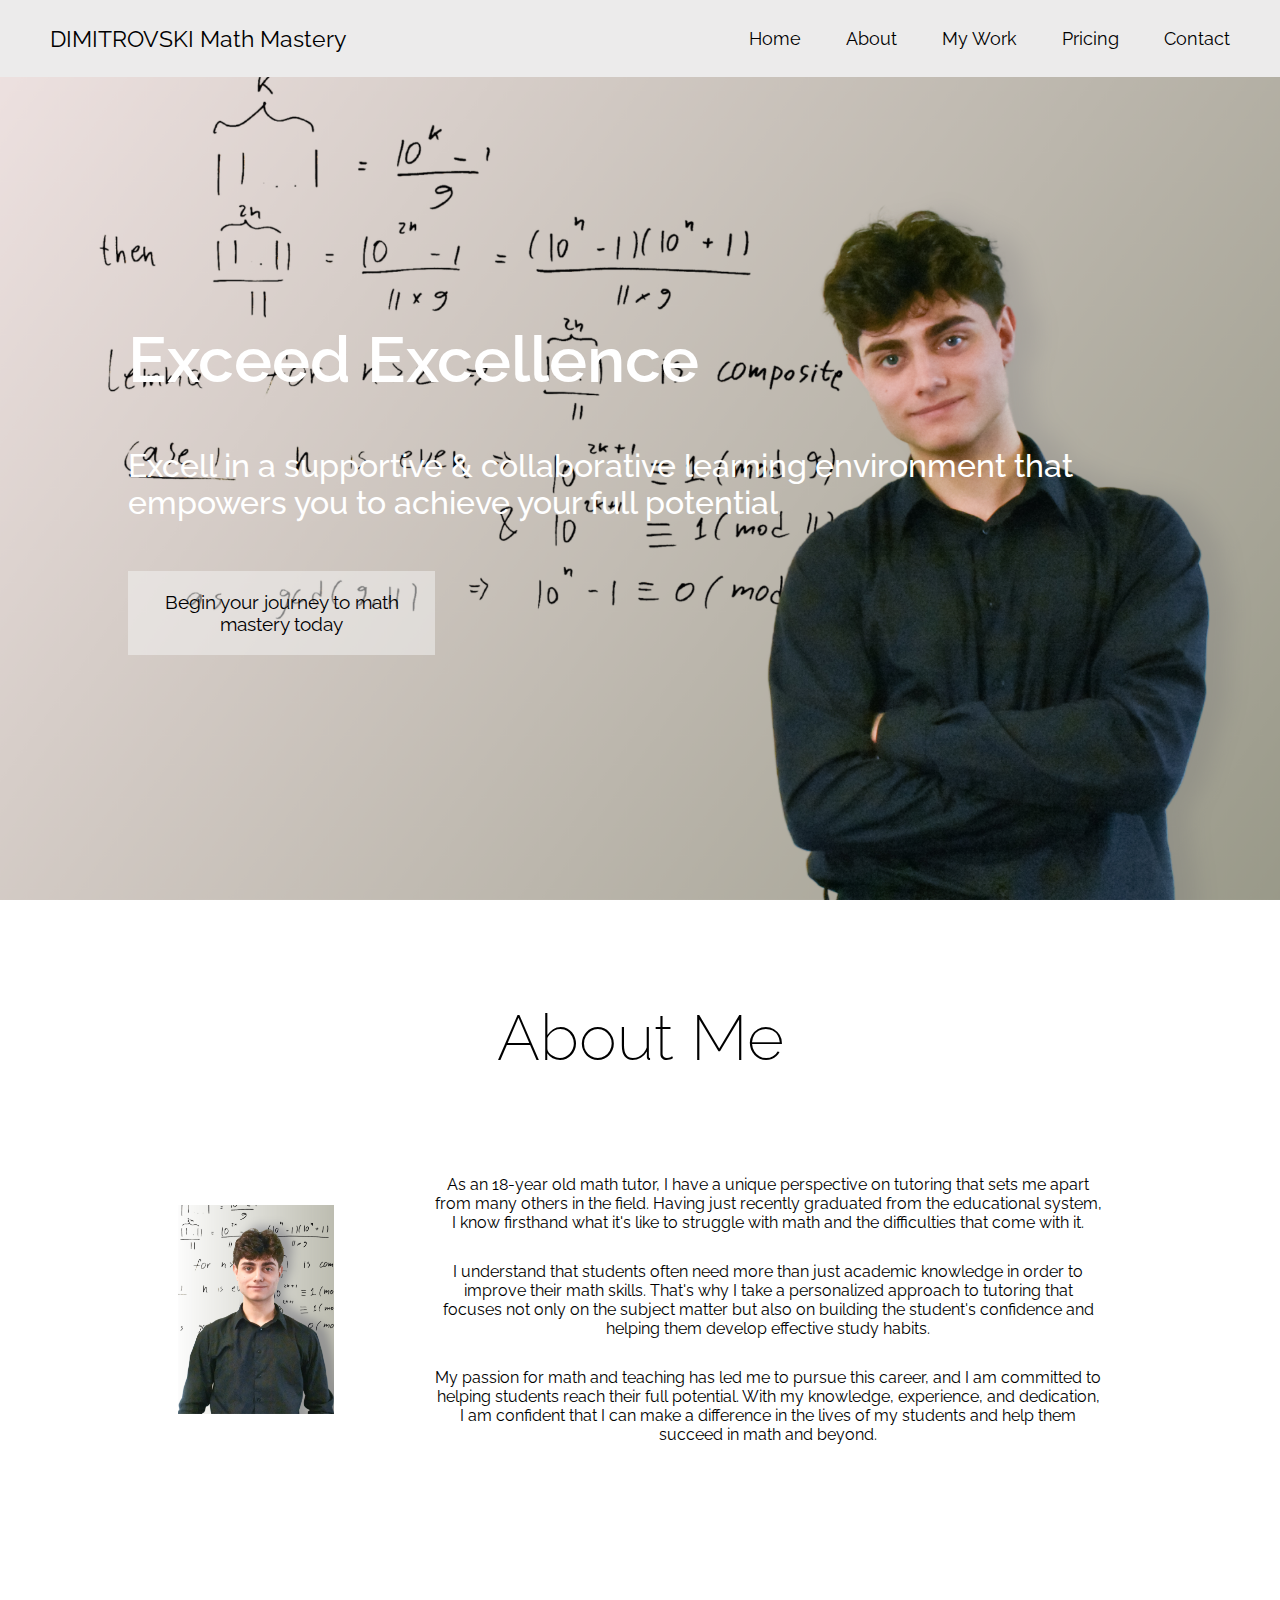
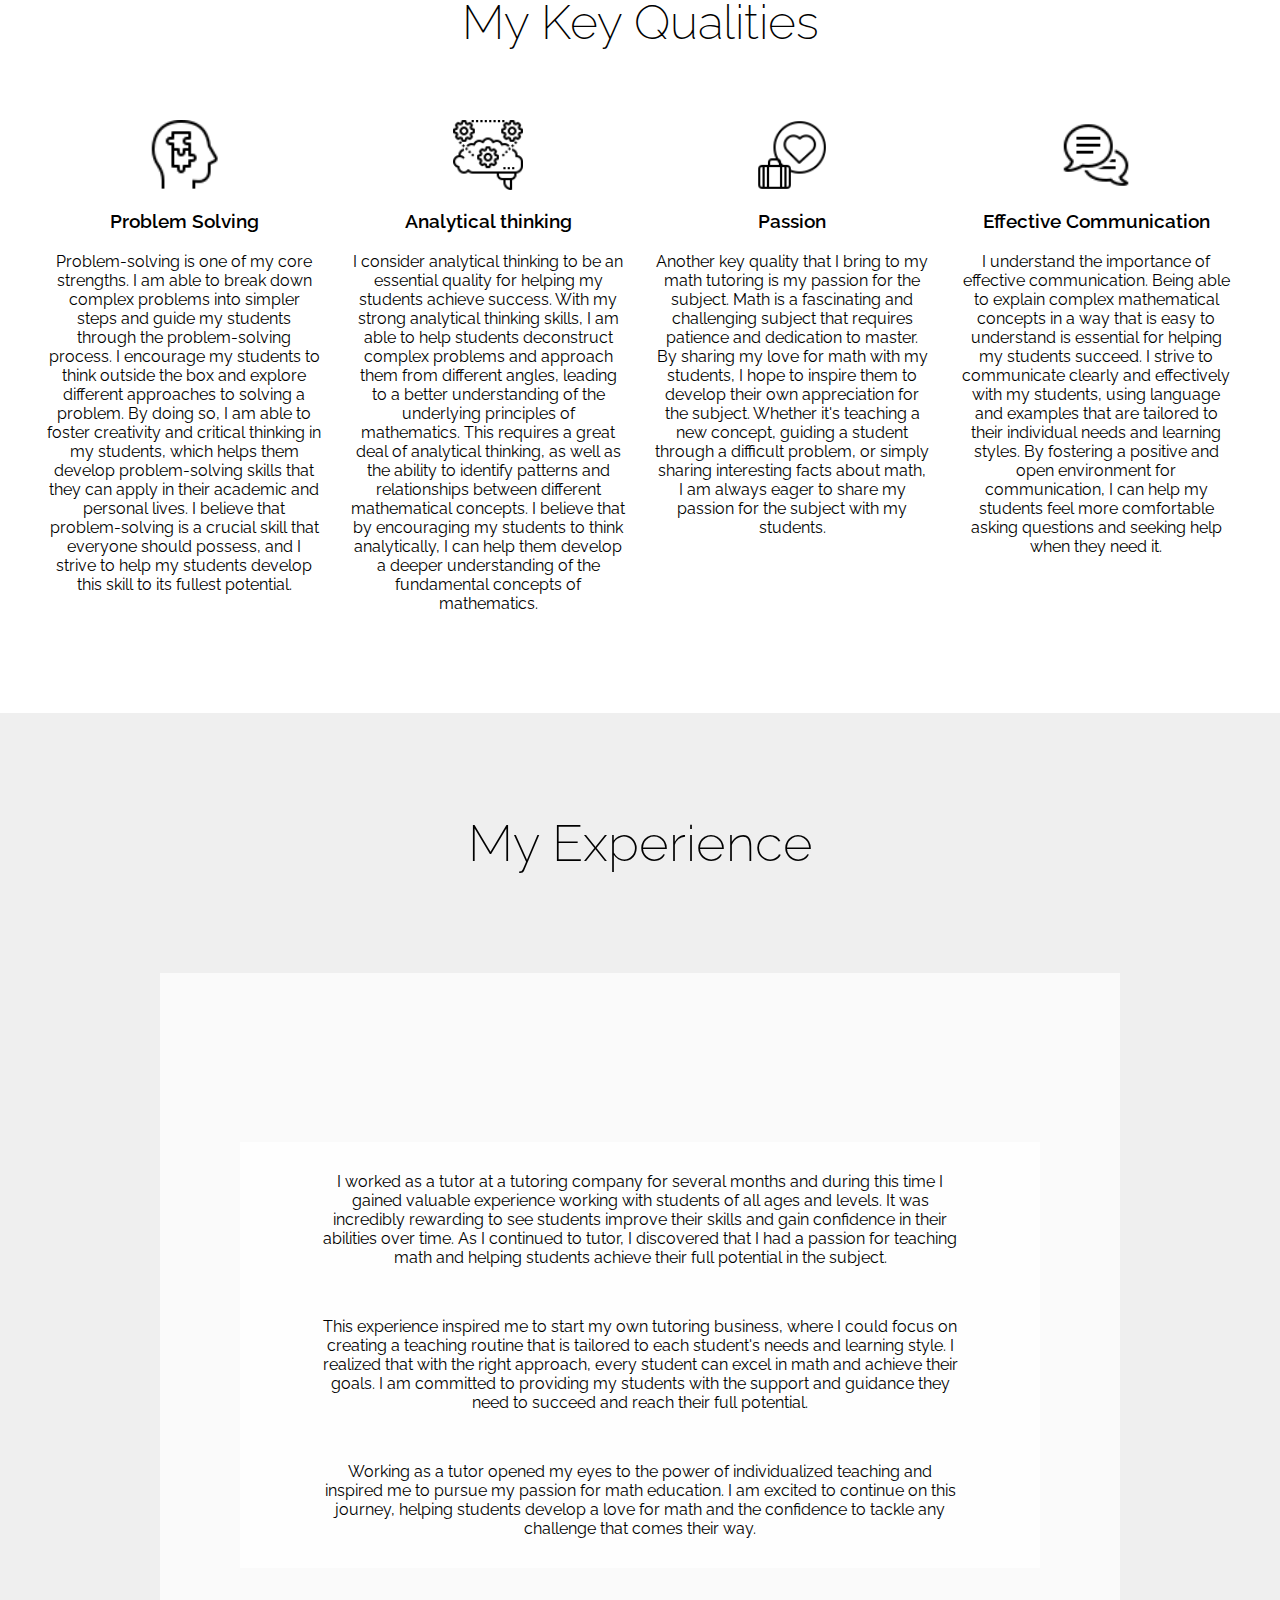
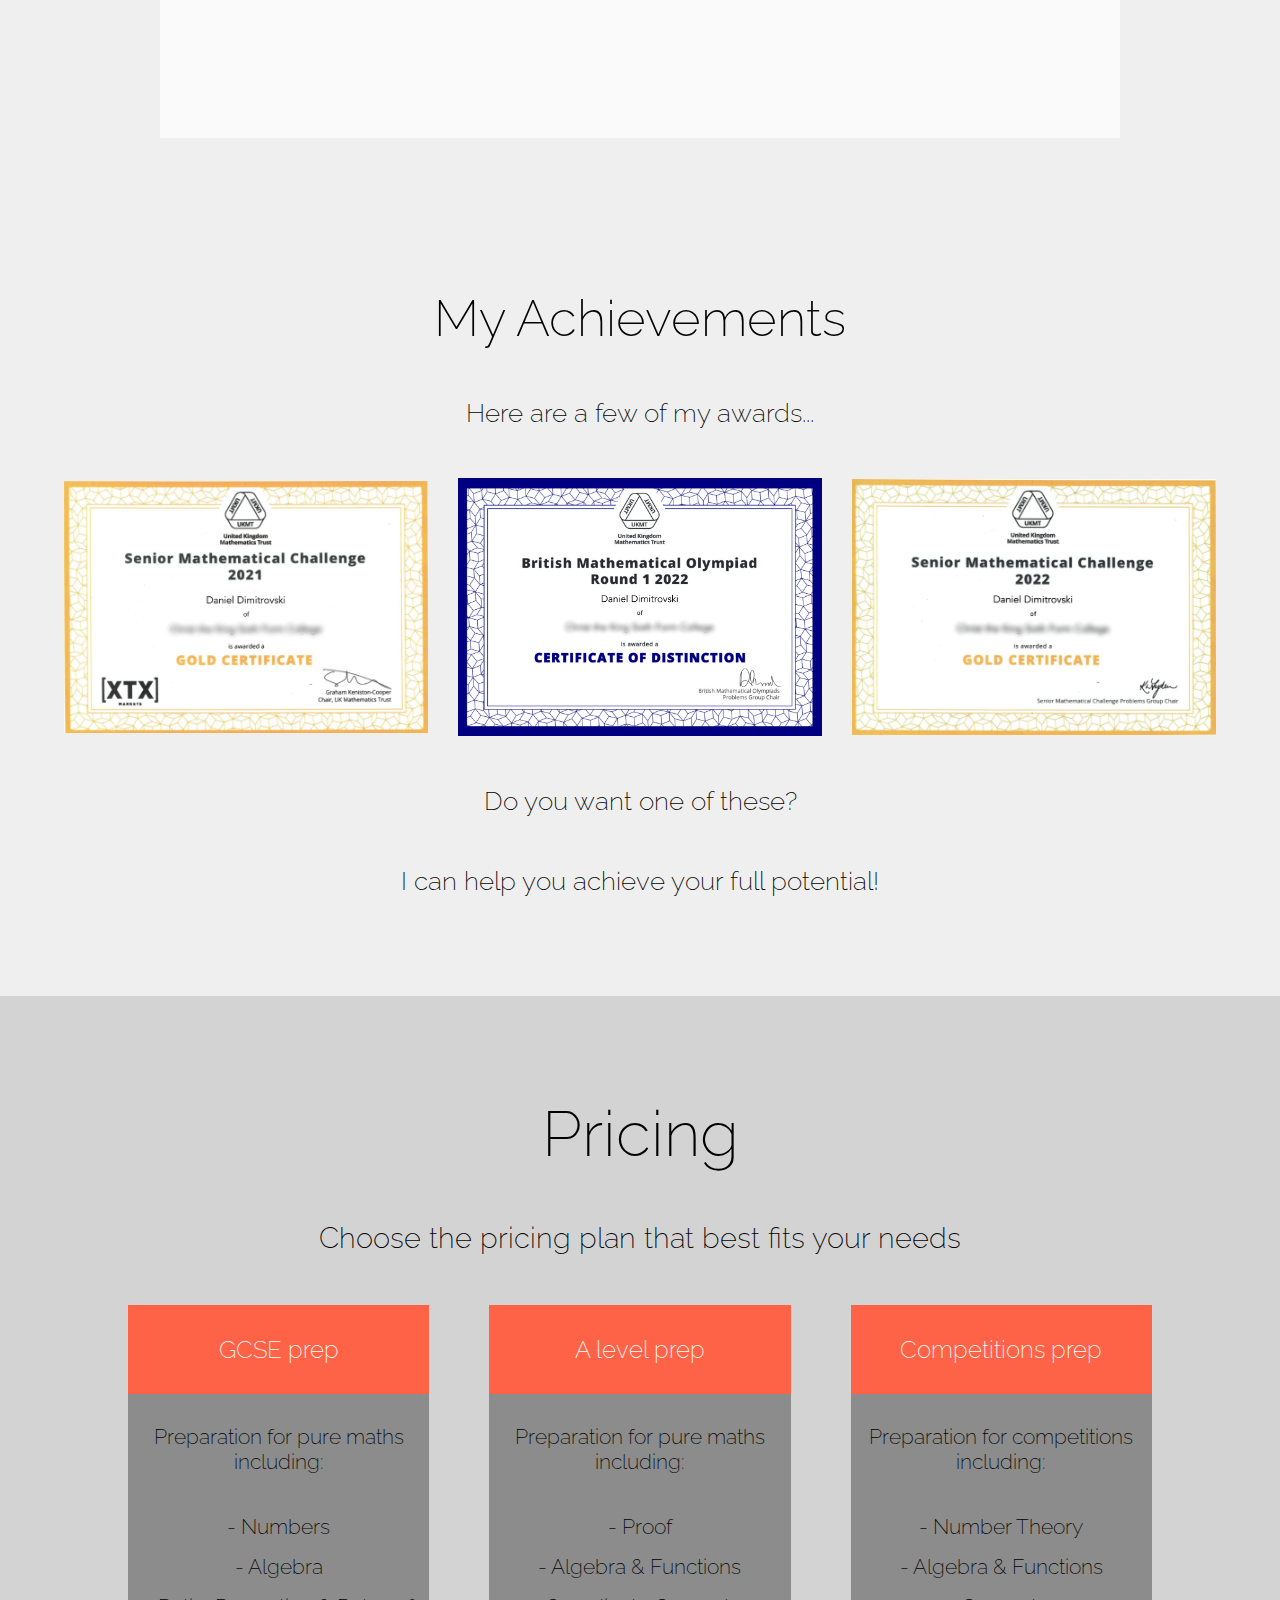
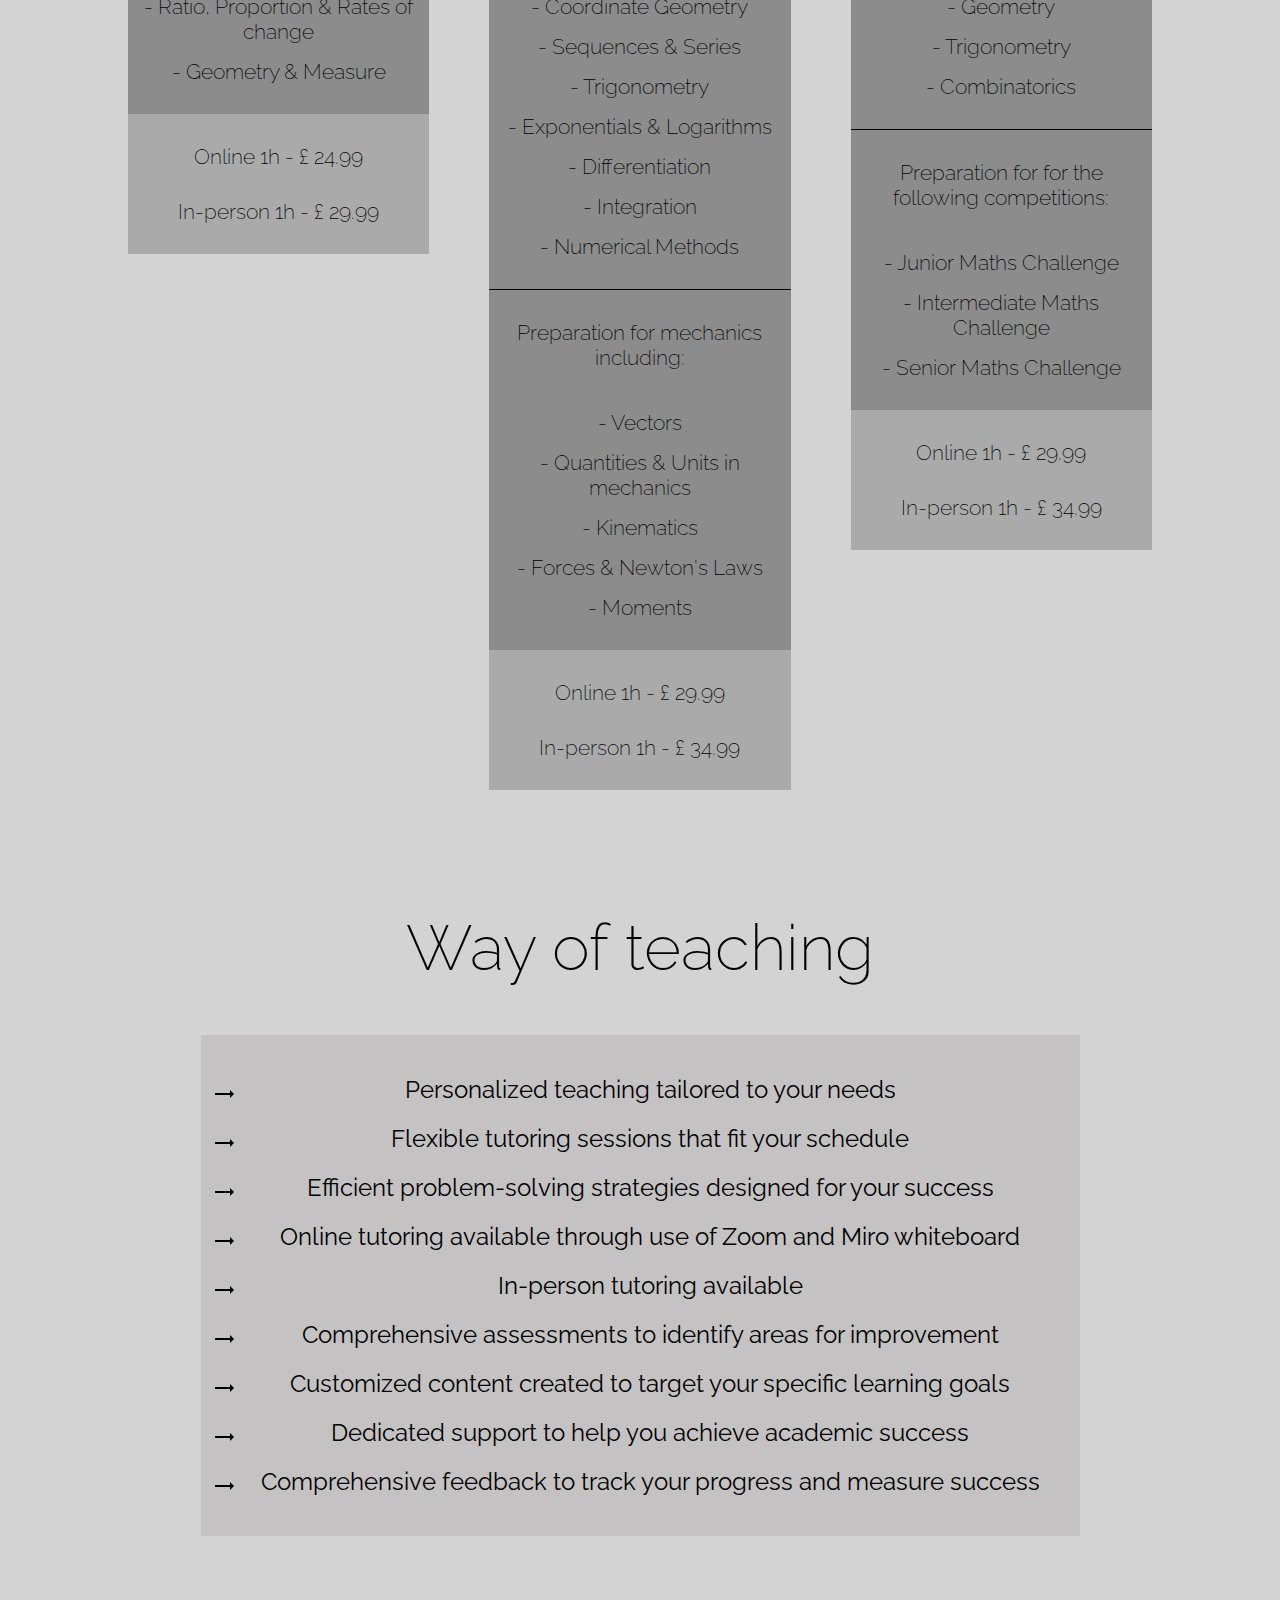
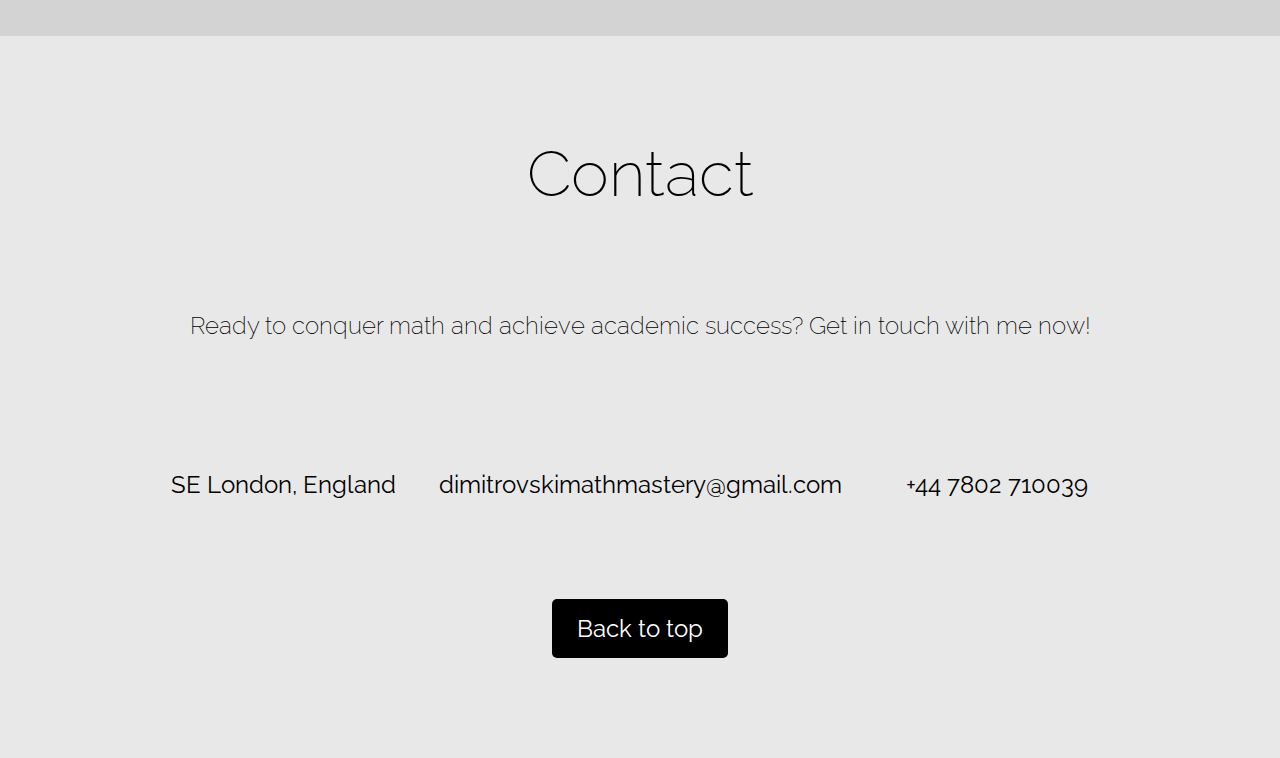
<file: index.html>
<!DOCTYPE html>
<html lang="en">
  <head>
    <meta charset="UTF-8" />
    <meta name="viewport" content="width=device-width, initial-scale=1.0" />
    <title>DIMITROVSKI Math Mastery</title>
    <link
      rel="stylesheet"
      href="https://cdnjs.cloudflare.com/ajax/libs/font-awesome/6.4.2/css/all.min.css"
      integrity="sha512-z3gLpd7yknf1YoNbCzqRKc4qyor8gaKU1qmn+CShxbuBusANI9QpRohGBreCFkKxLhei6S9CQXFEbbKuqLg0DA=="
      crossorigin="anonymous"
      referrerpolicy="no-referrer"
    />
    <link rel="preconnect" href="https://fonts.googleapis.com" />
    <link rel="preconnect" href="https://fonts.gstatic.com" crossorigin />
    <link
      href="https://fonts.googleapis.com/css2?family=Raleway:wght@300;400;500;600;700&display=swap"
      rel="stylesheet"
    />
    <link rel="stylesheet" href="./css-styles/header.css" />
    <link rel="stylesheet" href="./css-styles/about.css" />
    <link rel="stylesheet" href="./css-styles/work.css" />
    <link rel="stylesheet" href="./css-styles/price.css" />
    <link rel="stylesheet" href="./css-styles/contact.css" />
  </head>
  <body>
    <header>
      <nav class="flex justify-content-space-between align-items-center">
        <a href="#">DIMITROVSKI Math Mastery</a>
        <ul class="nav-menu flex justify-content-space-between">
          <li>
            <a href="#" class="nav-link flex align-items-center"
              ><i class="fa-solid fa-house"></i> Home</a
            >
          </li>
          <li>
            <a href="#about" class="nav-link flex align-items-center"
              ><i class="fa-solid fa-user-tie"></i> About</a
            >
          </li>
          <li>
            <a href="#work" class="nav-link flex align-items-center"
              ><i class="fa-solid fa-laptop-file"></i> My Work</a
            >
          </li>
          <li>
            <a href="#pricing" class="nav-link flex align-items-center"
              ><i class="fa-solid fa-sack-dollar"></i> Pricing</a
            >
          </li>
          <li>
            <a href="#contact" class="nav-link flex align-items-center"
              ><i class="fa-solid fa-address-card"></i> Contact</a
            >
          </li>
        </ul>
        <div class="hamburger">
          <span class="bar"> </span>
          <span class="bar"> </span>
          <span class="bar"> </span>
        </div>
      </nav>
      <section class="banner flex direction-column justify-content-center">
        <h1 class="color-white">Exceed Excellence</h1>
        <p class="color-white">
          Excell in a supportive & collaborative learning environment that
          empowers you to achieve your full potential
        </p>

        <a href="#about" class="text-center"
          >Begin your journey <span>to math mastery today</span></a
        >
      </section>
    </header>

    <main>
      <section id="about" class="about flex direction-column">
        <div class="about-me flex direction-column align-items-center">
          <h2>About Me</h2>
          <div
            class="container flex align-items-center justify-content-center margin-right-minus100"
          >
            <div class="inner-picture">
              <div class="image margin-right-100">
                <img
                  src="./images/about-image-me.png"
                  alt="picture of the tutor (me)"
                />
              </div>
            </div>

            <div class="inner-text">
              <div
                class="flex direction-column align-items-center justify-content-space-between text-center margin-right-100"
              >
                <p>
                  As an 18-year old math tutor, I have a unique perspective on
                  tutoring that sets me apart from many others in the field.
                  Having just recently graduated from the educational system, I
                  know firsthand what it's like to struggle with math and the
                  difficulties that come with it.
                </p>
                <p>
                  I understand that students often need more than just academic
                  knowledge in order to improve their math skills. That's why I
                  take a personalized approach to tutoring that focuses not only
                  on the subject matter but also on building the student's
                  confidence and helping them develop effective study habits.
                </p>
                <p>
                  My passion for math and teaching has led me to pursue this
                  career, and I am committed to helping students reach their
                  full potential. With my knowledge, experience, and dedication,
                  I am confident that I can make a difference in the lives of my
                  students and help them succeed in math and beyond.
                </p>
              </div>
            </div>
          </div>
        </div>

        <div class="key-qualities flex direction-column align-items-center">
          <h2>My Key Qualities</h2>
          <div class="key-qualities-container flex margin-right-minus30">
            <div class="inner">
              <div
                class="flex direction-column align-items-center margin-right-30 text-center"
              >
                <div>
                  <img
                    src="./icons/problem-solving-icon.png"
                    alt="problem solving icon"
                  />
                </div>
                <h3>Problem Solving</h3>
                <p>
                  Problem-solving is one of my core strengths. I am able to
                  break down complex problems into simpler steps and guide my
                  students through the problem-solving process. I encourage my
                  students to think outside the box and explore different
                  approaches to solving a problem. By doing so, I am able to
                  foster creativity and critical thinking in my students, which
                  helps them develop problem-solving skills that they can apply
                  in their academic and personal lives. I believe that
                  problem-solving is a crucial skill that everyone should
                  possess, and I strive to help my students develop this skill
                  to its fullest potential.
                </p>
              </div>
            </div>

            <div class="inner">
              <div
                class="flex direction-column align-items-center margin-right-30 text-center"
              >
                <div>
                  <img
                    src="./icons/analytical-icon.png"
                    alt="analytical thinking icon"
                  />
                </div>
                <h3>Analytical thinking</h3>
                <p>
                  I consider analytical thinking to be an essential quality for
                  helping my students achieve success. With my strong analytical
                  thinking skills, I am able to help students deconstruct
                  complex problems and approach them from different angles,
                  leading to a better understanding of the underlying principles
                  of mathematics. This requires a great deal of analytical
                  thinking, as well as the ability to identify patterns and
                  relationships between different mathematical concepts. I
                  believe that by encouraging my students to think analytically,
                  I can help them develop a deeper understanding of the
                  fundamental concepts of mathematics.
                </p>
              </div>
            </div>

            <div class="inner">
              <div
                class="flex direction-column align-items-center margin-right-30 text-center"
              >
                <div>
                  <img src="./icons/passion-icon.png" alt="passion icon" />
                </div>
                <h3>Passion</h3>
                <p>
                  Another key quality that I bring to my math tutoring is my
                  passion for the subject. Math is a fascinating and challenging
                  subject that requires patience and dedication to master. By
                  sharing my love for math with my students, I hope to inspire
                  them to develop their own appreciation for the subject.
                  Whether it's teaching a new concept, guiding a student through
                  a difficult problem, or simply sharing interesting facts about
                  math, I am always eager to share my passion for the subject
                  with my students.
                </p>
              </div>
            </div>

            <div class="inner">
              <div
                class="flex direction-column align-items-center margin-right-30 text-center"
              >
                <div>
                  <img src="./icons/communication-icon.png" alt="" />
                </div>
                <h3>Effective Communication</h3>
                <p>
                  I understand the importance of effective communication. Being
                  able to explain complex mathematical concepts in a way that is
                  easy to understand is essential for helping my students
                  succeed. I strive to communicate clearly and effectively with
                  my students, using language and examples that are tailored to
                  their individual needs and learning styles. By fostering a
                  positive and open environment for communication, I can help my
                  students feel more comfortable asking questions and seeking
                  help when they need it.
                </p>
              </div>
            </div>
          </div>
        </div>
      </section>

      <section id="work" class="work-section flex direction-column">
        <div class="experience flex direction-column align-items-center">
          <h2>My Experience</h2>
          <div
            class="experience-container flex justify-content-center align-items-center"
          >
            <div
              class="flex direction-column justify-content-center text-center"
            >
              <p>
                I worked as a tutor at a tutoring company for several months and
                during this time I gained valuable experience working with
                students of all ages and levels.
                <span
                  >It was incredibly rewarding to see students improve their
                  skills and gain confidence in their abilities over time.</span
                >
                As I continued to tutor, I discovered that I had a passion for
                teaching math and helping students achieve their full potential
                in the subject.
              </p>
              <p>
                This experience inspired me to start my own tutoring business,
                where I could focus on creating a teaching routine that is
                tailored to each student's needs and learning style. I realized
                that with the right approach, every student can excel in math
                and achieve their goals. I am committed to providing my students
                with the support and guidance they need to succeed and reach
                their full potential.
              </p>
              <p>
                <span>
                  Working as a tutor opened my eyes to the power of
                  individualized teaching and inspired me to pursue my passion
                  for math education. I am excited to continue on this journey,
                  helping students develop a love for math and the confidence to
                  tackle any challenge that comes their way.
                </span>
              </p>
            </div>
          </div>
        </div>
        <div class="achievements flex direction-column align-items-center">
          <h2>My Achievements</h2>
          <p>Here are a few of my awards...</p>
          <div class="awards-container flex align-items-center">
            <div class="award">
              <img
                src="./images/senior-2021.png"
                alt="senior maths challenge gold certificate"
              />
            </div>
            <div class="award">
              <img
                src="./images/BMO1-2022.png"
                alt="British math olympiad distinction certificate"
              />
            </div>
            <div class="award">
              <img
                src="./images/senior-2022.png"
                alt="senior maths challenge gold certificate"
              />
            </div>
          </div>
          <p>Do you want one of these?</p>
          <p>I can help you achieve your full potential!</p>
        </div>
      </section>

      <section
        id="pricing"
        class="pricing flex direction-column align-items-center"
      >
        <h2>Pricing</h2>
        <p>Choose the pricing plan that best fits your needs</p>
        <div class="pricing-container flex">
          <div class="gcse flex direction-column align-items-center">
            <div class="gcse-heading text-center">
              <h3 class="flex align-items-center justify-content-center">
                GCSE prep
              </h3>
            </div>

            <div class="gcse-text text-center">
              <p>Preparation for pure maths including:</p>
              <ul>
                <li>- Numbers</li>
                <li>- Algebra</li>
                <li>- Ratio, Proportion & Rates of change</li>
                <li>- Geometry & Measure</li>
              </ul>
            </div>
            <div class="gcse-price text-center">
              <p>Online 1h - &pound; 24.99</p>
              <p>In-person 1h - &pound; 29.99</p>
            </div>
          </div>

          <div class="alevel flex direction-column align-items-center">
            <div class="alevel-heading text-center">
              <h3 class="flex align-items-center justify-content-center">
                A level prep
              </h3>
            </div>

            <div class="alevel-text text-center">
              <p>Preparation for pure maths including:</p>
              <ul>
                <li>- Proof</li>
                <li>- Algebra & Functions</li>
                <li>- Coordinate Geometry</li>
                <li>- Sequences & Series</li>
                <li>- Trigonometry</li>
                <li>- Exponentials & Logarithms</li>
                <li>- Differentiation</li>
                <li>- Integration</li>
                <li>- Numerical Methods</li>
              </ul>
            </div>

            <div class="alevel-text text-center">
              <p>Preparation for mechanics including:</p>
              <ul>
                <li>- Vectors</li>
                <li>- Quantities & Units in mechanics</li>
                <li>- Kinematics</li>
                <li>- Forces & Newton's Laws</li>
                <li>- Moments</li>
              </ul>
            </div>

            <div class="alevel-price text-center">
              <p>Online 1h - &pound; 29.99</p>
              <p>In-person 1h - &pound; 34.99</p>
            </div>
          </div>

          <div class="competition flex direction-column align-items-center">
            <div class="competition-heading text-center">
              <h3 class="flex align-items-center justify-content-center">
                Competitions prep
              </h3>
            </div>

            <div class="competition-text text-center">
              <p>Preparation for competitions including:</p>
              <ul>
                <li>- Number Theory</li>
                <li>- Algebra & Functions</li>
                <li>- Geometry</li>
                <li>- Trigonometry</li>
                <li>- Combinatorics</li>
              </ul>
            </div>

            <div class="competition-text text-center">
              <p>Preparation for for the following competitions:</p>
              <ul>
                <li>- Junior Maths Challenge</li>
                <li>- Intermediate Maths Challenge</li>
                <li>- Senior Maths Challenge</li>
              </ul>
            </div>

            <div class="gcse-price text-center">
              <p>Online 1h - &pound; 29.99</p>
              <p>In-person 1h - &pound; 34.99</p>
            </div>
          </div>
        </div>
        <h2 class="way-of-teaching-heading">Way of teaching</h2>
        <ul
          class="teaching-way-container flex direction-column align-items-center"
        >
          <li>Personalized teaching tailored to your needs</li>
          <li>Flexible tutoring sessions that fit your schedule</li>
          <li>
            Efficient problem-solving strategies designed for your success
          </li>
          <li>
            Online tutoring available through use of Zoom and Miro whiteboard
          </li>
          <li>In-person tutoring available</li>
          <li>Comprehensive assessments to identify areas for improvement</li>
          <li>
            Customized content created to target your specific learning goals
          </li>
          <li>Dedicated support to help you achieve academic success</li>
          <li>
            Comprehensive feedback to track your progress and measure success
          </li>
        </ul>
      </section>

      <section
        id="contact"
        class="contact flex direction-column align-items-center"
      >
        <h2>Contact</h2>
        <p class="text-center">
          Ready to conquer math and achieve academic success? Get in touch with
          me now!
        </p>
        <div
          class="contact-container flex justify-content-space-between align-items-center"
        >
          <div class="place flex direction-column align-items-center">
            <i class="fa-solid fa-map-location-dot"></i>
            <p>SE London, England</p>
          </div>
          <div class="email flex direction-column align-items-center">
            <i class="fa-solid fa-envelope"></i>
            <p>dimitrovskimathmastery@gmail.com</p>
          </div>
          <div class="telephone flex direction-column align-items-center">
            <i class="fa-solid fa-phone"></i>
            <p>+44 7802 710039</p>
          </div>
        </div>
        <a href="#">Back to top</a>
      </section>
    </main>

    <script src="./hamburger.js"></script>
  </body>
</html>
</file>
<file: css-styles/header.css>
*{
  margin: 0;
  padding: 0;
  box-sizing: border-box;
  font-family: Raleway, Arial;
  scroll-behavior: smooth;
}

img{
  display: block;
  max-width: 100%;
}

a{
  text-decoration: none;
  color: black;
}

/* reusable css properties */

/* flex */

.flex{
  display: flex;
}

.direction-column{
  flex-direction: column;
}

.flex-wrap{
  flex-wrap: wrap;
}

.justify-content-space-between{
  justify-content: space-between;
}
.justify-content-space-evenly{
  justify-content: space-evenly;
}
.justify-content-center{
  justify-content: center;
}

.align-items-center{
  align-items: center;
}

/* colors */

.color-white{
  color: white;
}


/* text */

.text-center{
  text-align: center;
}

/* margin */

.margin-right-30{
  margin-right: 30px;
}
.margin-right-minus30{
  margin-right: -30px;
}

.margin-right-100{
  margin-right: 100px;
}
.margin-right-minus100{
  margin-right: -100px;
}


/*===================== nav bar css =====================*/
nav{
  padding: 25px 50px;
  background-color: #ecebeb;
  position: fixed;
  z-index: 10;
  top: 0;
  left: 0;
  right: 0;
}

body{
  padding-top: 77.2px;
}

nav > a{
  font-size: 23px;
}

nav ul{
  list-style: none;
  gap: 40px;
}

nav ul li a{
  gap: 5px;
  font-size: 18px;
}

.hamburger{
  display: none;
  cursor: pointer;
}

.bar{
  display: block;
  width: 25px;
  height: 3px;
  margin: 5px;
  -webkit-transition: all 0.3s ease-in-out;
  transition: all 0.3s ease-in-out;
  background-color: black;
}

/* ===================== banner css ================ */

.banner{
  background-image: url(../images/starting-image.png);
  height: calc(100vh - 77.2px);
  background-position: 80% center;
  background-repeat: no-repeat;
  background-size: cover;
  background-attachment: fixed;
  padding-left: 10%;
  padding-right: 10%;
  gap: 50px;
}

.banner h1{
  font-size: 4rem;
  font-weight: 600;
}
.banner p{
  font-size: 2rem;
  font-weight: 500;
}
.banner a{
  width: 30%;
  font-size: 1.2rem;
  border: none;
  padding: 20px;
  background-color: rgba(245, 245, 245, 0.5);
}

.banner a:hover{
  background-color: rgba(245, 245, 245, 0.9);
}



/*======================== responsive css =================== */



@media only screen and (min-width: 2000px){
  nav > a{
    font-size: 30px;
  }
  
  nav ul li a{
    font-size: 23px;
  }

  .banner{
    height: calc(100vh - 85.2px);
  }

  body{
    padding-top: 85.2px;
  }
}

@media only screen and (min-width: 2300px){
  nav > a{
    font-size: 40px;
  }
  
  nav ul li a{
    font-size: 30px;
  }

  .banner{
    height: calc(100vh - 97.2px);
  }

  body{
    padding-top: 97.2px;
  }

  .banner h1{
    font-size: 100px;
  }
  .banner p{
    font-size: 50px;
    font-weight: 500;
  }
  .banner a{
    width: 25%;
    font-size: 30px;
  }
}

@media only screen and (max-width: 1001px){
  nav{
    padding: 25px;
  }
  
  nav > a{
    font-size: 19px;
  }
  
  nav ul li a{
    font-size: 15px;
  }

  .banner{
    height: calc(100vh - 72.4px);
  }

  body{
    padding-top: 72.4px;
  }

  .banner h1{
    font-size: 60px;
  }
  .banner p{
    font-size: 25px;
  }
  .banner a{
    font-size: 17px;
  }
}

@media only screen and (max-width: 851px){
  nav > a{
    font-size: 18px;
  }

  nav ul{
    gap: 20px;
  }
  
  nav ul li a{
    font-size: 14px;
  }

  .banner{
    height: calc(100vh - 70.8px);
  } 

  body{
    padding-top: 70.8px;
  }

  .banner h1{
    font-size: 60px;
  }
  .banner p{
    font-size: 20px;
  }
  .banner a{
    font-size: 14px;
  }
}


@media only screen and (max-width: 769px){
  .hamburger{
    display: block;
  }

  .hamburger.active .bar:nth-child(2){
    opacity: 0;
  } 
  .hamburger.active .bar:nth-child(1){
    transform: translateY(8px) rotate(45deg);
  } 
  .hamburger.active .bar:nth-child(3){
    transform: translateY(-8px) rotate(-45deg);
  }

  .nav-menu {
    z-index: 100000;
    position: fixed;
    left: -100%;
    top: 79px;
    flex-direction: column;
    gap: 20px;
    align-items: center;
    background-color: rgba(38, 38, 38, 0.8);
    width: 100%;
    transition: 0.3s;
    padding: 20px;
  }

  .nav-link{
    color: white;
  }

  .nav-menu.active {
    left: 0;
  } 

  .banner{
    height: calc(100vh - 79px);
  }

  body{
    padding-top: 79px;
  }
}

@media only screen and (max-width: 671px){
  .banner h1{
    font-size: 45px;
  }
  .banner p{
    font-size: 17px;
  }
  .banner a{
    font-size: 14px;
    width: 40%;
    padding: 15px 20px;
  }
  .banner a span{
    display: none;
  }
}

@media only screen and (max-width: 505px){
  .banner h1{
    font-size: 35px;
  }
  .banner p{
    font-size: 15px;
  }
  .banner a{
    font-size: 13px;
  }
}

@media only screen and (max-width: 381px){
  nav{
    padding-right: 10px;
    padding-left: 10px;
  }

  nav > a{
    font-size: 16px;
  }

  .banner{
    height: calc(100vh - 79px);
  }
  body{
    padding-top: 79px;
  }

  .banner h1{
    font-size: 30px;
  }
  .banner p{
    font-size: 15px;
  }
  .banner a{
    font-size: 13px;
    padding: 10px;
  }
}
</file>
<file: css-styles/about.css>
.about{
  padding: 100px 0;
  gap: 150px;
}

.about .container{
  width: 100%;
}

.about-me{
  gap: 100px;
  width: 80%;
  margin: 0 auto;
}

.about-me h2{
  font-size: 4rem;
  font-weight: 200;
}


.inner-picture{
  flex-basis: 25%;
}


.inner-text{
  flex-basis: 75%;
}

.inner-text .flex{
  gap: 30px;
}

/* qualities css */

.about .key-qualities{
  gap: 70px;
  width: 100%;
}

.about .key-qualities-container{
  width: 100%;
}

.about .key-qualities h2{
  font-size: 3rem;
  font-weight: 200;
}

.about .key-qualities{
  width: 95%;
  margin: 0 auto;
}

.about .key-qualities-container .inner{
  flex-basis: 25%;
}

.about .key-qualities-container .inner .flex{
  gap: 20px;
}

.about .key-qualities-container .inner h3{
  font-weight: 600;
}

.about .key-qualities-container .inner .flex img{
  width: 70px;
}

/* responsive css */
  

@media only screen and (max-width: 1201px){
  .container div.flex p{
    font-size: 15px;
  }
  .key-qualities-container .inner img{
    width: 60px;
  }
  .key-qualities-container .inner h3{
    font-size: 18px;
  }
  .key-qualities-container .inner p{
    font-size: 14px;
  }
}

@media only screen and (max-width: 1051px){
  .container div.flex p{
    font-size: 14px; 
  }
  .key-qualities-container .inner img{
    width: 60px;
  }
  .key-qualities-container .inner h3{
    font-size: 16px;
  }
  .key-qualities-container .inner p{
    font-size: 13px;
  }
  .about-me h2, .key-qualities h2{
    font-size: 2.5rem;
  }


  .inner-picture{
    flex-basis: 30%;
  }

  .inner-text{
    flex-basis: 70%;
  }
}

@media only screen and (max-width: 950px){
  .container div.flex p{
    font-size: 14px; 
  }
  .inner-picture{
    flex-basis: 35%;
  }
  .inner-picture .image{
    margin-right: 50px;
  }

  .inner-text{
    flex-basis: 65%;
  }

  .inner-text .flex{
    margin-right: 50px;
  }

  .container{
    margin-right: -50px;
  }
}

@media only screen and (max-width: 801px){
  .about{
    padding: 70px 0;
    gap: 100px;
  }
  .about-me{
    gap: 50px;
  }

  .inner-picture{
    flex-basis: 50%;
    margin-bottom: 50px;
  }

  .inner-picture .margin-right-100{
    margin-right: 0;
  }

  .inner-text .flex{
    margin-right: 0;
  }

  .inner-text{
    flex-basis: 80%;
  }
  .about-me .container{
    flex-wrap: wrap;
    margin-right: 0px;
  }

  .container div.flex p{
    font-size: 16px; 
  }


  .about .key-qualities{
    gap: 50px !important;
  }

  .about .key-qualities-container{
    flex-wrap: wrap;
  }

  .about .key-qualities-container .inner{
    flex-basis: 50%;
  }

  .about .key-qualities-container .inner:first-child .flex{
    margin-bottom: 50px;
  } 

  .about .key-qualities-container .inner img{
    width: 60px;
  }
  .about .key-qualities-container .inner h3{
    font-size: 18px;
  }
  .about .key-qualities-container .inner p{
    font-size: 16px;
    text-align: justify;
  }
  .about-me h2, .about .key-qualities h2{
    font-size: 2rem;
  }
}

@media only screen and (max-width: 580px){
  .about .key-qualities-container .inner{
    flex-basis: 100%;
    padding: 0 30px;
  }

  .about .key-qualities-container{
    margin-right: 0;
  }

  .about .key-qualities-container .inner .flex{
    margin-right: 0;
  }

  .about .key-qualities-container .inner:not(:last-child) .flex{
    margin-bottom: 50px;
  }
}

@media only screen and (max-width: 501px){
  .container div.flex p{
    font-size: 14px; 
  }

  
}


/*===================== bigger screens ==========================*/

@media only screen and (min-width: 1600px){
  .container div.flex p{
    font-size: 21px;
  }
  .key-qualities-container .inner img{
    width: 60px;
  }
  .key-qualities-container .inner h3{
    font-size: 28px;
  }
  .key-qualities-container .inner p{
    font-size: 19px;
  }
}

@media only screen and (min-width: 1850px){
  .container div.flex p{
    font-size: 23px;
  }
  .key-qualities-container .inner img{
    width: 70px;
  }
  .key-qualities-container .inner h3{
    font-size: 32px;
  }
  .key-qualities-container .inner p{
    font-size: 22px;
  }
}

@media only screen and (min-width: 2100px){
  .container div.flex p{
    font-size: 26px;
  }

  .key-qualities-container .inner img{
    width: 100px;
  }
  .key-qualities-container .inner h3{
    font-size: 30px;
  }
  .key-qualities-container .inner p{
    font-size: 25px;
  }
}

@media only screen and (min-width: 2450px){
  .container div.flex p{
    font-size: 30px;
  }

  .key-qualities-container .inner img{
    width: 120px;
  }
  .key-qualities-container .inner h3{
    font-size: 35px;
  }
  .key-qualities-container .inner p{
    font-size: 27px;
  }
}
</file>
<file: css-styles/work.css>
/* experience css */

.experience h2{
  font-size: 4vw;
  font-weight: 200;
}
.experience{
  gap: 100px;
}

.work-section{
  padding: 100px 0;
  background-color: rgb(239, 239, 239);
  gap: 150px;
}

.experience-container{
  width: 75%;
  margin: 0 auto;
  height: 85vh;
  background-image: url(../images/work-image-me.png);
  background-repeat: no-repeat;
  background-position: 70% center;
  background-size: cover;
  background-attachment: fixed;
  padding: 0 100px;
}

.experience .flex{
  gap: 50px;
  background-color: rgba(255,255,255,0.7);
  padding: 50px 100px;
  font-size: 20px;
}


/* achievements css */

.achievements{
  gap: 50px;
  width: 90%;
  margin: 0 auto;
}

.achievements h2{
  font-size: 4vw;
  font-weight: 200;
}

.achievements p{
  font-size: 2vw;
  font-weight: 200;
}

.awards-container{
  gap: 30px;
}

.award{
  flex-basis: 33.333%;
}



/* responsive for smaller screens */

@media only screen and (max-width: 1600px){
  .experience .flex{
    font-size: 17px;
  }
}

@media only screen and (max-width: 1300px){
  .experience .flex{
    font-size: 16px;
    padding: 30px 80px;
  } 
  .experience h2{
    font-size: 4vw;
  }



  .achievements h2{
    font-size: 4vw;
  }
}

@media only screen and (max-width: 1050px){
  .experience .flex{
    font-size: 15px;
  }

  .achievements h2{
    font-size: 5vw;
  }
  
  .achievements p{
    font-size: 3vw;
  }
}

@media only screen and (max-width: 950px){
  .experience .flex{
    font-size: 16px;
  }
  .experience .flex p:last-child{
    display: none;
  }
  .experience h2{
    font-size: 5vw;
  }
  .experience{
    gap: 70px;
  }



  .achievements h2{
    font-size: 5vw;
  }
  .awards-container{
    flex-direction: column;
  }
  .award{
    width: 60%;
  }
}

@media only screen and (max-width: 850px){
  .experience .flex{
    font-size: 15px;
    gap: 30px;
    padding: 30px 50px;
  }
}

@media only screen and (max-width: 800px){
  .achievements p{
    font-size: 3vw;
  }
}

@media only screen and (max-width: 800px){
  .achievements p{
    font-size: 3.5vw;
  }
}

@media only screen and (max-width: 600px){
  .experience .flex{
    padding: 30px;
  }

  .experience-container{
    height: 90vh;
  }

  .experience h2{
    font-size: 7vw;
  }


  .achievements h2{
    font-size: 7vw;
  }
  .award{
    width: 75%;
  }
}

@media only screen and (max-width: 500px){
  .experience .flex{
    font-size: 14px;
  }

  .experience-container{
    height: 95vh;
  } 


  .achievements p{
    font-size: 4.5vw;
  }
}

@media only screen and (max-width: 450px){
  .award{
    width: 85%;
  }
}

@media only screen and (max-width: 400px){
  .experience .flex{
    font-size: 13px;
    padding: 20px;
  }

  .experience-container{
    height: 95vh;
  } 

  .experience h2{
    font-size: 9vw;
  }



  .achievements h2{
    font-size: 9vw;
  }

}

@media only screen and (max-width: 320px){
  .experience .flex{
    font-size: 12px;
    background-color: rgba(255,255,255,0.8);
  }
}


/* responsive for bigger screens */

@media only screen and (min-width: 1800px){
  .experience .flex{
    font-size: 24px;
  }
}

@media only screen and (min-width: 2100px){
  .experience .flex{
    font-size: 28px;
  }
}

@media only screen and (min-width: 2400px){
  .experience .flex{
    font-size: 32px;
  }
}

@media only screen and (min-width: 2550px){
  .experience .flex{
    font-size: 34px;
  }
}
</file>
<file: css-styles/price.css>
.pricing{
  background-color: lightgray;
  padding: 100px 0;
  gap: 50px;
} 

.pricing > h2{
  font-size: 4rem;
  font-weight: 200;
}

.pricing-container{
  gap: 60px;
  width: 80%;
}

.pricing > p{
  font-size: 1.8rem;
  font-weight: 200;
  text-align: center;
}

.gcse, .alevel, .competition{
  flex-basis: 33.333%;
}

.gcse-heading, .alevel-heading, .competition-heading{
  width: 100%;
  background-color: tomato;
  color: white;
  padding: 30px 15px;
}

.gcse-heading h3, .alevel-heading h3, .competition-heading h3{
  font-weight: 200;
  font-size: 1.5rem;
}

.gcse-text, .gcse-price, .alevel-text, .alevel-price, .competition-text, .competition-price{
  width: 100%;
  background-color: #8C8C8C;
  padding: 30px 10px;
  font-size: 1.3rem;
  font-weight: 200;
}

.alevel > *:nth-child(2), .competition > *:nth-child(2){
  border-bottom: 1px solid black;
}

.gcse-text ul, .alevel-text ul, .competition-text ul{
  margin-top: 40px;
  list-style: none;
}

.gcse-text ul li:not(:last-child), 
.alevel-text ul li:not(:last-child), 
.competition-text ul li:not(:last-child){
  margin-bottom: 15px;
}

.gcse-price, .alevel-price, .competition-price{
  background-color: #AAAAAA;
}

.gcse-price > *:first-child, .alevel-price > *:first-child, .competition-price > *:first-child{
  margin-bottom: 30px;
}


/* ways of teaching css */

.way-of-teaching-heading{
  margin-top: 70px;
}

.pricing > ul{
  background-color: #C4C2C2;
  list-style-image: url(../images/arrow.png);
  padding: 40px;
}

.pricing > ul li{
  width: 100%;
  text-align: center;
  font-size: 1.5rem;
  padding-left: 20px;
}

.pricing > ul li:not(:last-child){
  margin-bottom: 20px;
}


/* responsive css */

@media only screen and (max-width: 1100px){
  .pricing-container{
    gap: 40px;
    width: 90%;
  }

  .pricing > ul li{
    font-size: 1.3rem;
  }
}

@media only screen and (max-width: 900px){
  .pricing > ul li{
    font-size: 1rem;
  }
}

@media only screen and (max-width: 800px){
  .pricing-container{
    gap: 0.5px;
    width: 100%;
  }

  .way-of-teaching-heading{
    font-size: 3rem !important;
  }
}

@media only screen and (max-width: 700px){
  .pricing > h2{
    font-size: 3rem;
  }
  .pricing > p{
    font-size: 1.4rem;
  }

  .gcse-heading h3, .alevel-heading h3, .competition-heading h3{
    font-size: 1.3rem;
    padding-left: 3px;
    padding-right: 3px;
    height: 25px;
  }
  .gcse-text, .gcse-price, .alevel-text, .alevel-price, .competition-text, .competition-price{
    font-size: 1rem;
  }

  .pricing > ul li{
    font-size: 0.9rem;
  }
}

@media only screen and (max-width: 550px){
  .pricing > p{
    font-size: 1.2rem;
  }

  .gcse-heading h3, .alevel-heading h3, .competition-heading h3{
    font-size: 1.1rem;
  }
}

@media only screen and (max-width: 500px){
  .gcse-heading h3, .alevel-heading h3, .competition-heading h3{
    font-size: 1.1rem;
  }
  .gcse-text, .gcse-price, .alevel-text, .alevel-price, .competition-text, .competition-price{
    padding-left: 3px;
    padding-right: 3px;
  }

  .teaching-way-container{
    width: 80%; 
    margin: 0 auto;
  }

  .way-of-teaching-heading{
    font-size: 2.3rem !important;
  }

}

@media only screen and (max-width: 450px){
  .pricing-container{
    gap: 0px;
  }
  .pricing-container > *:first-child{
    border-right: 0.5px solid lightgray;
  }
  .pricing-container > *:last-child{
    border-left: 0.5px solid lightgray;
  }

  .pricing > p{
    font-size: 1.1rem !important;
  }
  .gcse-heading, .alevel-heading, .competition-heading{
    padding: 30px 5px;
  }
  .gcse-text, .gcse-price, .alevel-text, .alevel-price, .competition-text, .competition-price{
    font-size: 0.9rem;
    gap: 20px;
  }
  
  .gcse-text ul, .alevel-text ul, .competition-text ul{
    margin-top: 20px;
  }

  .gcse-text ul li:not(:last-child), 
  .alevel-text ul li:not(:last-child), 
  .competition-text ul li:not(:last-child){
    margin-bottom: 10px;
  }

  .gcse-price > *:first-child, .alevel-price > *:first-child, .competition-price > *:first-child{
    margin-bottom: 20px;
  }
  
}

@media only screen and (max-width: 400px){
  .pricing > p{
    font-size: 1rem !important;
  }
}

@media only screen and (max-width: 360px){

  .pricing > p{
    font-size: 0.9rem !important;
  }
  
  .gcse-heading h3, .alevel-heading h3, .competition-heading h3{
    font-size: 1rem;
  }
}



/* for bigger screens */

@media only screen and (min-width: 1800px){
  .pricing > ul li{
    font-size: 2rem;
  }
}

@media only screen and (min-width: 2000px){
  .pricing{
    gap: 70px;
  }
  .pricing > h2{
    font-size: 5rem;
  }
  .pricing > p{
    font-size: 2.2rem;
  }

  .gcse-heading h3, .alevel-heading h3, .competition-heading h3{
    font-size: 2.5rem;
  }
  .gcse-text, .gcse-price, .alevel-text, .alevel-price, .competition-text, .competition-price{
    font-size: 1.6rem;
  }
}

@media only screen and (min-width: 2200px){
  .pricing > ul li{
    font-size: 2.7rem;
  }
}

@media only screen and (min-width: 2400px){
  .pricing > h2{
    font-size: 6rem;
  }
  .pricing > p{
    font-size: 2.7rem;
  }

  .gcse-heading h3, .alevel-heading h3, .competition-heading h3{
    font-size: 3.3rem;
  }
  .gcse-text, .gcse-price, .alevel-text, .alevel-price, .competition-text, .competition-price{
    font-size: 2rem;
  }
}
</file>
<file: css-styles/contact.css>
.contact{
  padding: 100px 0;
  background-color: #E8E8E8;
  gap: 100px;
}

.contact h2{
  font-size: 4rem;
  font-weight: 200;
}

.contact > p{
  font-size: 2rem;
  font-weight: 200;
}

.contact .contact-container{
  width: 80%;
  font-size: 1.5rem;
}

.contact .contact-container i{
  font-size: 3rem;
}

.place, .email, .telephone{
  gap: 30px;
  flex-basis: 33.333%;
}

.contact a{
  border-radius: 5px;
  padding: 15px 25px;
  font-size: 1.5rem;
  background-color: black;
  color: white;
}

.contact a:hover{
  border: 1px solid black;
  background-color: white;
  color: black;
}

/* responsive css */

@media only screen and (max-width: 1300px){
  .contact > p{
    font-size: 1.5rem;
  }
}
@media only screen and (max-width: 1200px){
  .contact .contact-container{
    width: 100%;
  }
}
@media only screen and (max-width: 1000px){
  .contact .contact-container{
    font-size: 1.2rem;
  }
  .contact > p{
    padding: 0 20px;
  }
}
@media only screen and (max-width: 800px){
  .contact h2{
    font-size: 3rem;
  }
  .contact > p{
    font-size: 1.2rem;
  }
  .contact .contact-container{
    font-size: 1rem;
  }
  .contact > a{
    font-size: 1rem;
  }
}

@media only screen and (max-width: 650px){
  .contact .contact-container{
    flex-direction: column;
    gap: 50px;
  }
}

@media only screen and (max-width: 500px){
  .contact{
    gap: 70px;
    padding: 70px 0;
  }
  .contact > p{
    font-size: 1.1rem;
  }
}


/* bigger screens */
@media only screen and (min-width: 1800px) {
  .contact{
    gap: 100px;
  }
  .contact h2{
    font-size: 5rem;
  }
  .contact > p{
    font-size: 2.5rem; 
  }
  .contact .contact-container{
    font-size: 2rem;
  }

  .contact .contact-container i{
    font-size: 4rem;
  }

  .contact a{
    font-size: 2rem;
  }
}

@media only screen and (min-width: 2300px) {
  .contact{
    gap: 150px;
  }
  .contact h2{
    font-size: 6rem;
  }
  .contact > p{
    font-size: 3rem; 
  }
  .contact .contact-container{
    font-size: 2.5rem;
  }

  .contact .contact-container i{
    font-size: 5rem;
  }

  .contact a{
    font-size: 2.5rem;
    padding: 20px 30px;
  }
}
</file>
